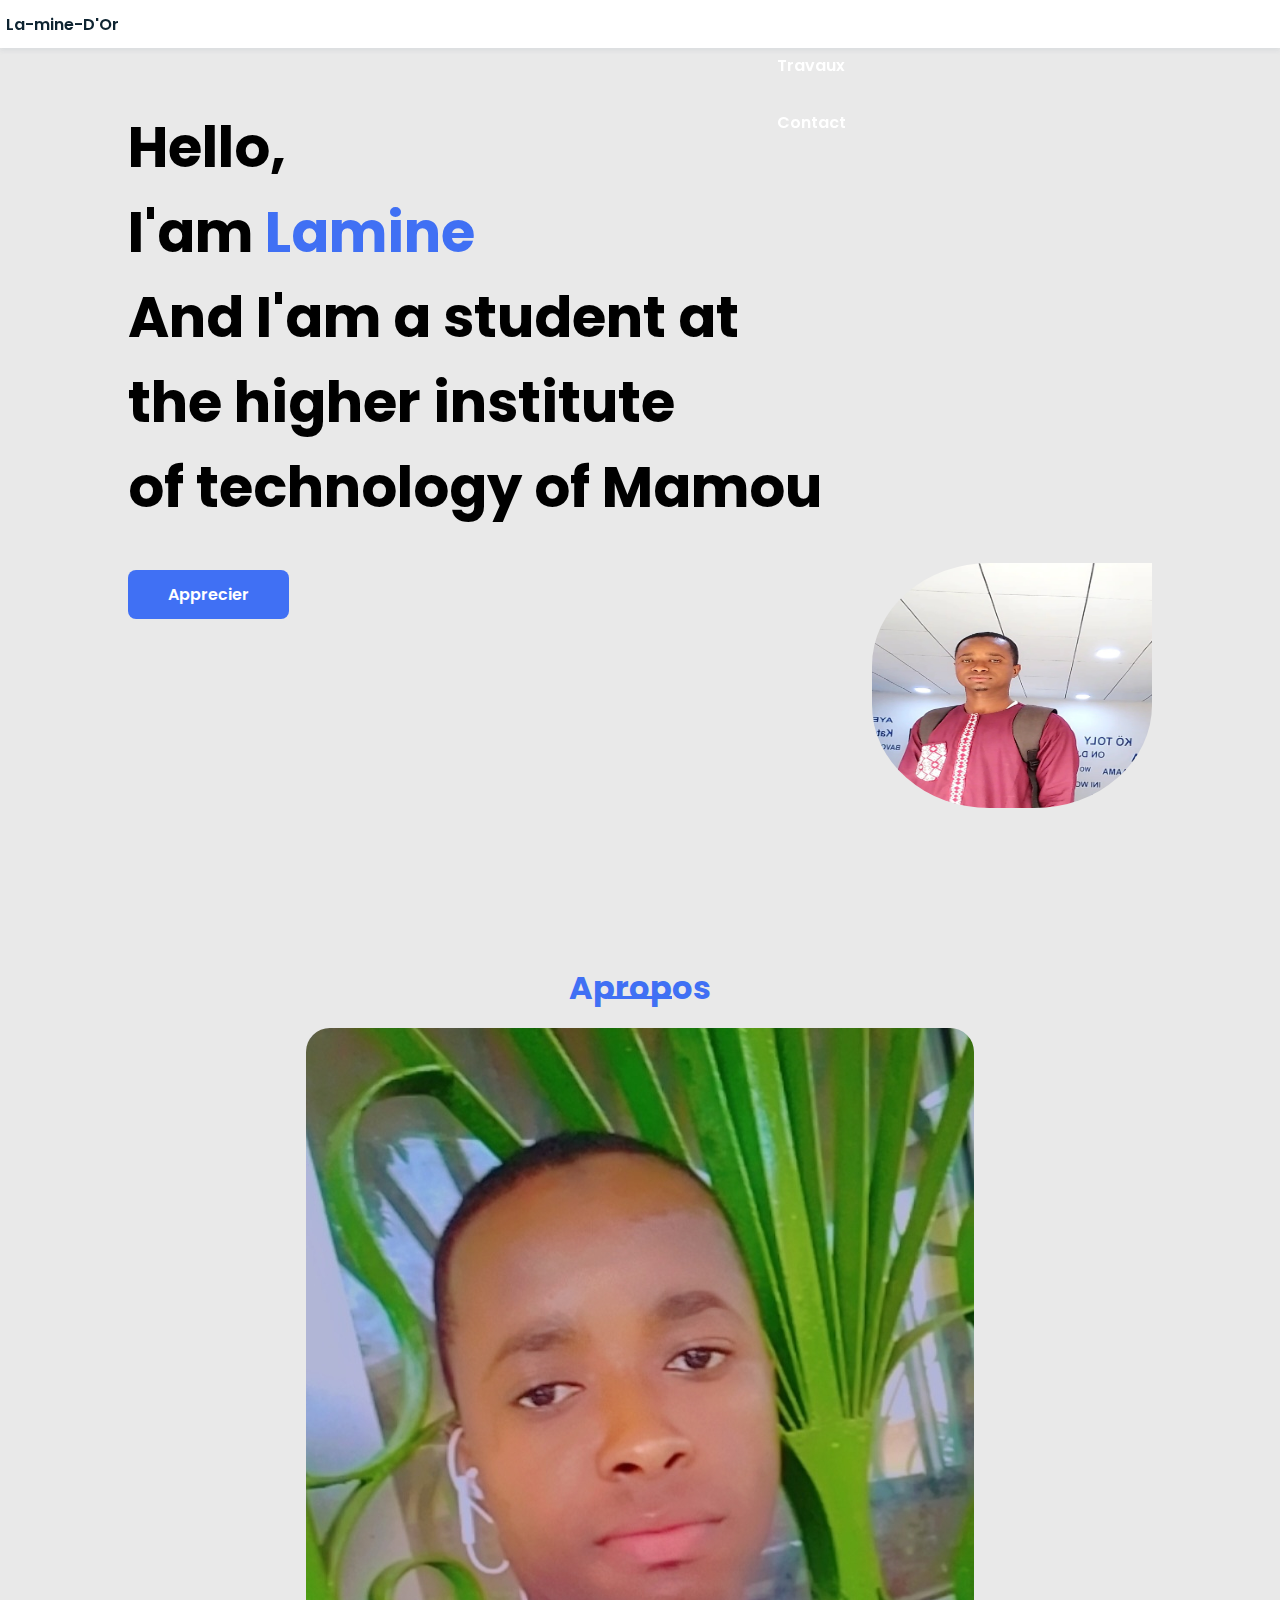
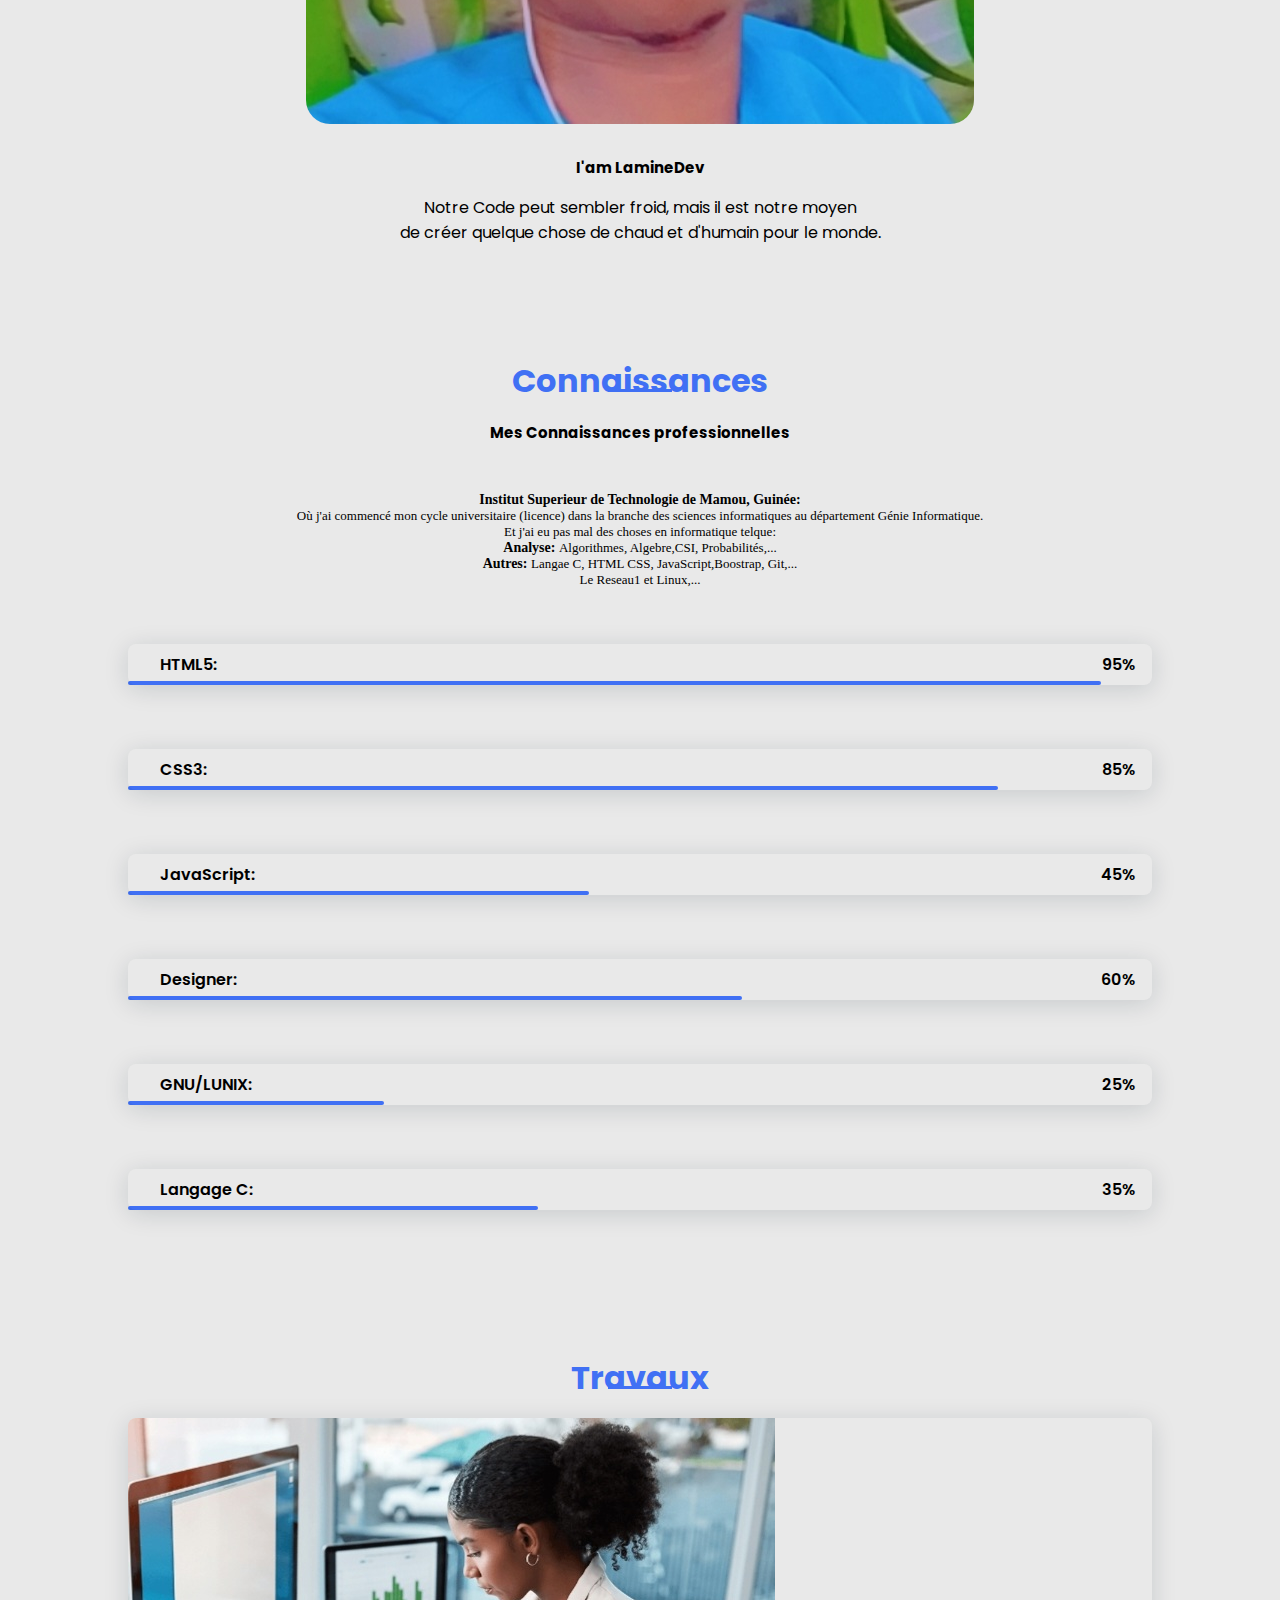
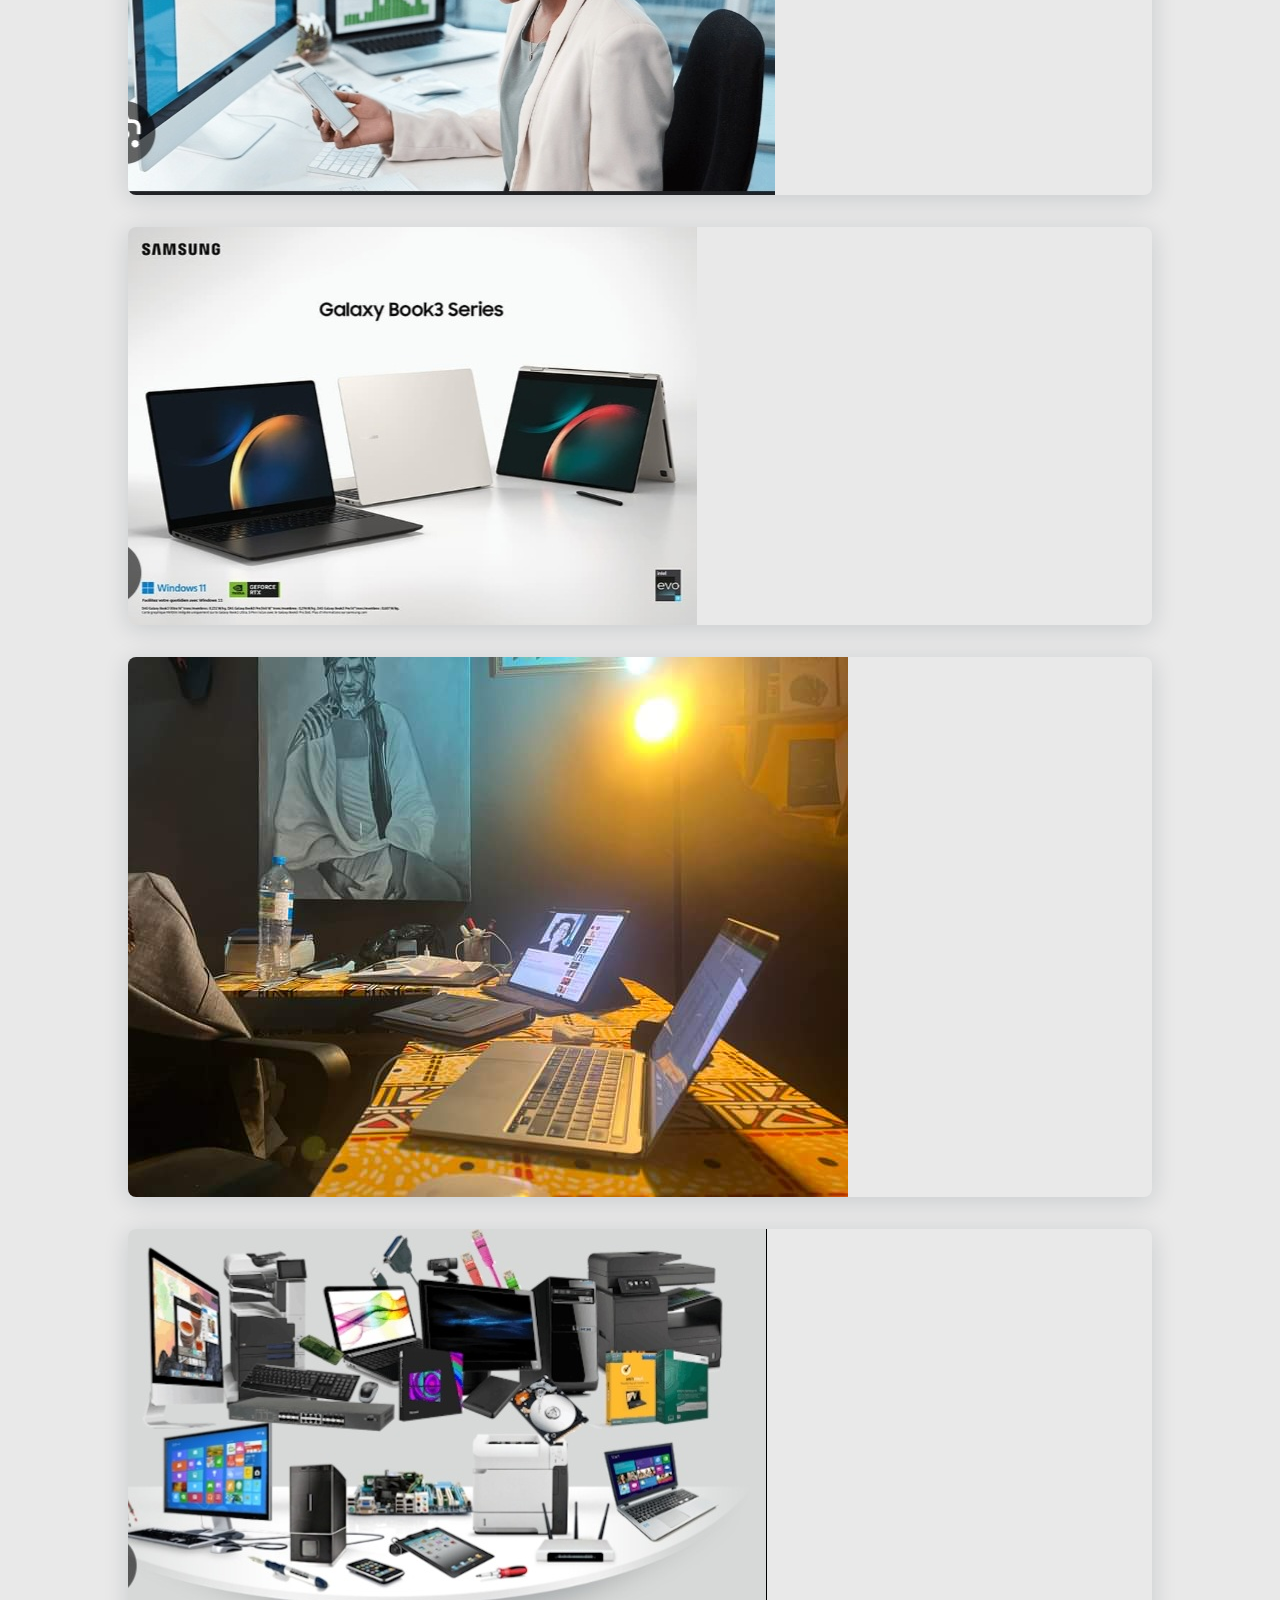
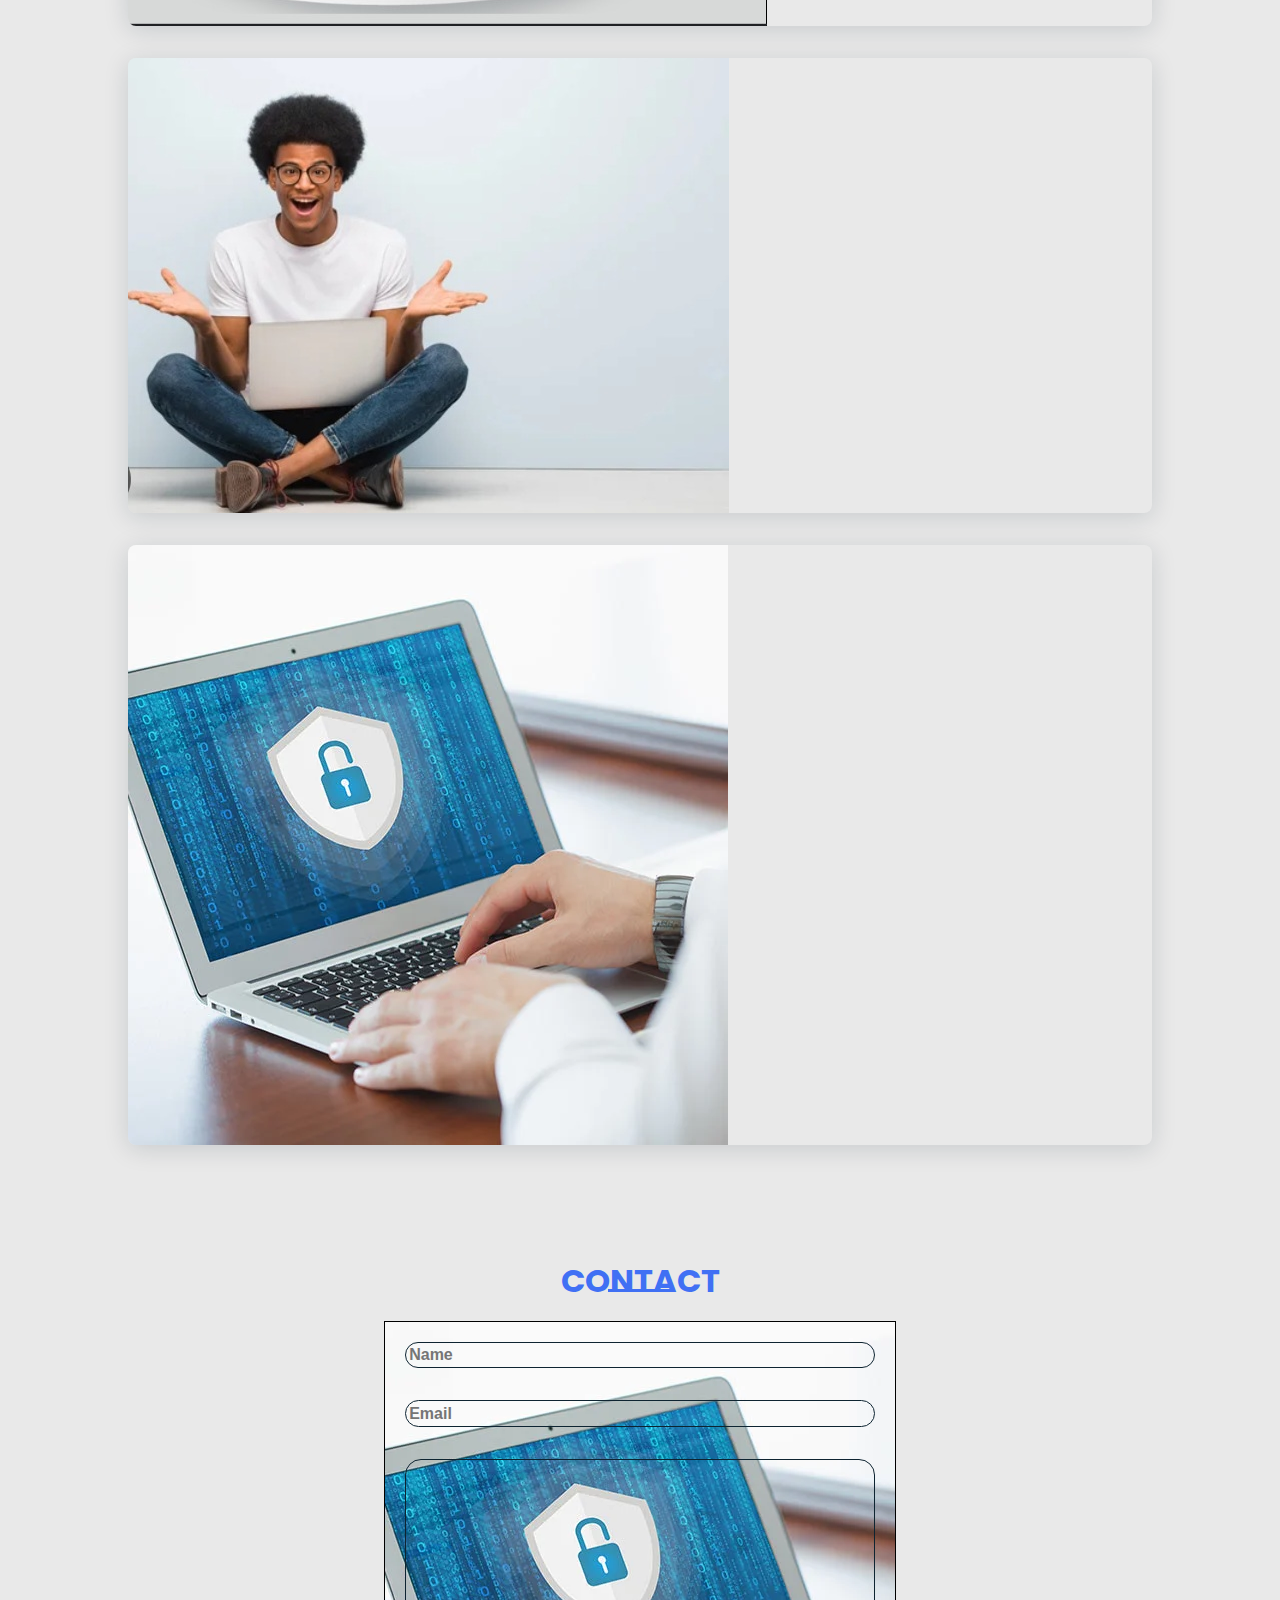
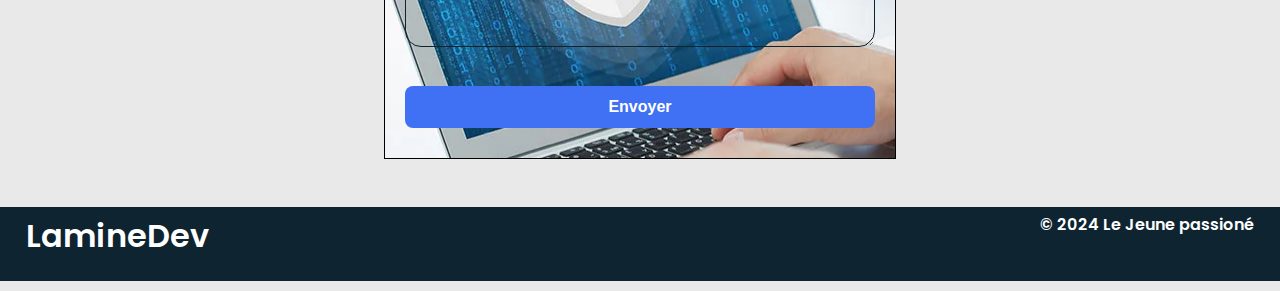
<file: index.html>
<!DOCTYPE html>
<html lang="en">
<head>
    <meta charset="UTF-8">
    <meta name="viewport" content="width=device-width, initial-scale=1.0">
    <link rel="stylesheet" href="style.css">
    <link rel="stylesheet" href="https://cdnjs.cloudflare.com/ajax/libs/font-awesome/6.5.1/css/all.min.css" integrity="sha512-DTOQO9RWCH3ppGqcWaEA1BIZOC6xxalwEsw9c2QQeAIftl+Vegovlnee1c9QX4TctnWMn13TZye+giMm8e2LwA==" crossorigin="anonymous" referrerpolicy="no-referrer" />

    <!-- <link rel="stylesheet" href="fontawesome-free-6.5.1-web/css/all.css"> -->
    <!-- <link href="https://cdn.jsdlivr.net/npm/boxicons@2.0.5/css/boxicons.min.css" rel="stylesheet"> -->
    <title>Mon CV</title>
</head>
<body>
    <!-- =====HEADER==== -->
    <header class="l-header">
        <nav class="nav bd-grid">
            <div class="user">
                <img src="Mesimage/Logo.jpg" alt="" class="use">
            </div>
            <div class="nomLogo">
                <a href="#" class="nav__logo">La-mine-D'Or</a>
            </div>
            
        <div class="nav__menu" id="nav-menu">
            <ul class="nav__list">
                <li class="nav__item"><a href="#home" class="nav__link active">Accueil</a></li>
                <li class="nav__item"><a href="#about" class="nav__link">Apropos</a></li>
                <li class="nav__item"><a href="#skills" class="nav__link">Connaissances</a></li>
                <li class="nav__item"><a href="#work" class="nav__link">Travaux</a></li>
                <li class="nav__item"><a href="#contact" class="nav__link">Contact</a></li>
            </ul>
        </div>
        <div class="nav__toggle" id="nav-toggle">
            <i class="fa-solid fa-list"></i>
        </div>
        </nav>
    </header>

    <main class="l-main">
        <!-- ======Accueil==== -->
        <section class="home bd-grid" id="home">
            <div class="home__data">
                <h1 class="home__title">Hello, <br>I'am <span class="home__title-color">Lamine</span><br>And I'am a student at <br> the higher institute <br> of technology of Mamou</h1>
                <a href="#" id="apprecie" class="button aprrecie">Apprecier</a>
            </div>

            <div class="home__social">
                <a href="#" class="home__social-icon"><i class="fa-brands fa-linkedin"></i></a>
                <a href="#" class="home__social-icon"><i class="fa-brands fa-github"></i></a>
                <a href="#" class="home__social-icon"><i class="fa-brands fa-twitter"></i></a>
            </div>
            <div class="home__img">
                <img src="Mesimage/humain.jpg" alt="" class="img1">
            </div>
        </section>
        <!-- =====Apropos==== -->
        <section class="about section" id="about">
            <h2 class="section-title">Apropos</h2>

            <div class="about__container bd-grid">
                <div class="about__img">
                    <img src="Mesimage/photo.jpg" alt="">
                </div>
                <div>
                    <h2 class="about__subtitle">I'am LamineDev</h2>
                    <p class="about__text">
                        Notre Code peut sembler froid, mais il est notre moyen <br>
                        de créer quelque chose de chaud et d'humain pour le monde. 
                    </p>
                </div>
            </div>
        </section>
        <!-- =======Skills=== -->

        <section class="skills section" id="skills">
            <h2 class="section-title">Connaissances</h2>

            <div class="skills__container bd-grid">
                <h2 class="skills__subtitle">Mes Connaissances professionnelles</h2>
                <p class="skills__text">
                    <span class="titre">Institut Superieur de Technologie de Mamou, Guinée:</span><br>
                    Où j'ai commencé mon cycle universitaire (licence) dans la branche 
                    des sciences informatiques au département Génie Informatique.<br>
                    Et j'ai eu pas mal des choses en informatique telque: <br>
                    <span class="titre">Analyse: </span>Algorithmes, Algebre,CSI, Probabilités,... <br>
                    <span class="titre">Autres: </span>
                    Langae C, HTML CSS, JavaScript,Boostrap, Git,...<br>
                    Le Reseau1 et Linux,...
                </p>

                <div class="skills__data">
                    <div class="skills__names"> 
                        <i class="fa-brands fab fa-html5 skills__icon html-ba"></i>
                        <span class="skills__names">HTML5:</span>
                    </div>

                    <div>
                        <span class="skills__percentage">95%</span>
                    </div>

                    <div class="skills__bar skills__html"></div>
                </div>
                    <div class="skills__data">
                        <div class="skills__names">
                            <i class="fa-brands fab fa-css3 skills__icon style-css"></i>
                            <span class="skills__names">CSS3:</span>
                        </div>
    
                        <div>
                            <span class="skills__percentage">85%</span>
                        </div>

                        <div class="skills__bar skills__css "></div>
                    </div>

                    <div class="skills__data">
                        <div class="skills__names">
                            <i class="fa-brands fab fab fa-js skills__icon JavaScript"></i>
                            <span class="skills__names">JavaScript:</span>
                        </div>
    
                        <div>
                            <span class="skills__percentage">45%</span>
                        </div>

                        <div class="skills__bar skills__js"></div>
                    </div>

                    <div class="skills__data">
                        <div class="skills__names">
                            <i class="fas fa-paint-roller skills__icon designer"></i>
                            <span class="skills__names">Designer:</span>
                        </div>
    
                        <div>
                            <span class="skills__percentage">60%</span>
                        </div>

                        <div class="skills__bar skills__ux"> </div>
                    </div>

                    <div class="skills__data">
                        <div class="skills__names">
                            <i class="fab fa-wolf-pack-battalion skills__icon hacking"></i>
                            <span class="skills__names">GNU/LUNIX:</span>
                        </div>
    
                        <div>
                            <span class="skills__percentage">25%</span>
                        </div>

                        <div class="skills__bar skills__hack"></div>
                    </div>

                    <!-- =====repris de hack=== -->
                    <div class="skills__data">
                        <div class="skills__names">
                            <i class="fab fa-contao skills__icon hacking"></i>
                            <span class="skills__names">Langage C:</span>
                        </div>
    
                        <div>
                            <span class="skills__percentage">35%</span>
                        </div>

                        <div class="skills__bar skills__hack1"></div>
                    </div>
                    <!-- ========== Image a changer================ -->
                    <!-- <div>
                        <img src="image/Bureau.jpg" alt="" class="skills__img skills__img1">
                    </div> -->
            </div>
        </section>

        <!-- ======Work======== -->
        <section class="work section" id="work">
            <h2 class="section-title">Travaux</h2>

            <div class="work__container bd-grid">
                <div class="work__img">
                    <img src="Mesimage/FemmeInfor.jpg" alt="">
                </div>

                <div class="work__img">
                    <img src="Mesimage/Pc.jpg" alt="">
                </div>

                <div class="work__img">
                    <img src="Mesimage/tr.jpg" alt="">
                </div>

                <div class="work__img">
                    <img src="Mesimage/NoOutils1.jpg" alt="">
                </div>

                <div class="work__img">
                    <img src="Mesimage/LOGO2.jpg" alt="">
                </div>

                <div class="work__img">
                    <img src="Mesimage/Securite.jpg" alt="">
                </div>
            </div>
        </section>
        <!-- ======Contact====== -->
        <section class="contact section" id="contact">
            <h2 class="section-title">CONTACT</h2>

            <div class="contact__container bd-grid">
                <form action="" class="contact__form">
                    <input type="text" placeholder="Name" class="contact__input">
                    <input type="mail" placeholder="Email" class="contact__input">
                    <textarea name="" id="" cols="0" rows="10" class="contact__input"></textarea>

                    <input type="button" value="Envoyer" class="contact__button button">
                </form>
            </div>
        </section>
    </main>
    <footer class="footer">
        <p class="footer__title">LamineDev</p>

        <div class="footer__social">
            <a href="#" class="footer__icon"> <i class="fab fa-facebook-f"></i> </a>
            <a href="#" class="footer__icon"><i class="fab fa-git"></i></a>
            <a href="#" class="footer__icon"><i class="fab fa-instagram"></i></a>
            <a href="#" class="footer__icon"><i class="fab fa-youtube"></i></a>
        </div>
        <p class="passion">&#169; 2024 Le Jeune passioné</p>
    </footer>
    
    <!-- <script src="https://unpkg.com/scrollreveal"></script> -->
    
    <script src="script.js"></script>
</body>
</html>
</file>
<file: style.css>
@import url(https://fonts.googleapis.com/css2?family=Poppins:wht@400;600;700&disp);
:root{
    --header-height:3rem;
    --font-semi:600;
}
:root{
    --first-color:#4070F4;
    --second-color: #0E2431;
}
/* Fuente y tipografia */
:root{
    --body-font: 'Poppins', sans-serif;
    --big-font-size:2rem;
    --h2-font-size: 1.25rem;
    --normal-font-size:0.938rem;
}
@media screen and (min-width: 768px){
    :root{
        --big-font-size:3.5rem;
        --h2-font-size: 2rem;
        --normal-font-size: 1rem;
    }
}

/* margenes */
:root{
    --mb-1: 0.5rem; 
    --mb-2: 1rem;
    --mb-3: 1.5rem;
    --mb-4: 2rem;
    --mb-5: 2.5rem;
    --mb-6: 3rem;
}

/* z-indexe */
:root{
    --z-back: -10;
    --z-normal: 1;
    --z-tooltip: 1;
    --z-fixed: 100;
}
/* Bases */
*,::before,::after{
    box-sizing: border-box;
}
html{
    scroll-behavior: smooth; 
}
body{
    margin: var(--header-height) 0 0 0;
    font-family: var(--body-font);
    font-size: var(--normal-font-size);
      
    background-color: rgb(233, 233, 233);
}
h1,h2,p{
    margin: 0;
}
ul{
    margin: 0;
    padding: 0;
    list-style: none;
}
a{
    text-decoration: none;
}
img{
    max-width: 100%;
    height: auto;
    display: block;
}
/* CLASSES CSS*/
.section-title{
    position: relative;
    font-size: var(--h2-font-size);
    color: var(--first-color);
    margin-top: var(--mb-2);
    margin-bottom: var(--mb-2);
    text-align: center;
}

/* Users */
.user{
    position: relative;
    width: 40px;
    right: 26%;
    height: 40px;
    border-radius: 50%;
    overflow: hidden;
    cursor: pointer;
}
.user img{
    position: absolute;
    top: 0;
    right: 0;
    width: 100%;
    height: 100%;
    object-fit: cover;
}

/* */
.section-title::after{
    position: absolute;
    content: "";
    width: 64px;
    height: 0.18rem;
    left: 0;
    right: 0;
    margin: auto;
    top: 2rem;
    background-color: var(--first-color);
    /* */
}
.section{
    padding-top: 3rem;
    padding-bottom: 3rem;
}

/* =======Layout========== */
.bd-grid{
    max-width: 1024px;
    display: grid;
    grid-template-columns: 100%;
    grid-column-gap: 2rem;
    width: calc(100% - 2rem);
    margin-left: var(--mb-2);
    margin-right: var(--mb-2);
}
.l-header{
    width: 100%;
    position: fixed;
    top: 0;
    left: 0;
    z-index: var(--z-fixed);
    background-color: #fff;
    box-shadow: 0 3px 4px rgb(146, 161, 176, .15);
}
.nav{
    height: var(--header-height);
    display: flex;
    justify-content: space-between;
    align-items: center;
    font-weight: var(--font-semi);
}
@media screen and (max-width: 768px){
    .nav__menu{
        position: fixed;
        top: var(--header-height);
        right: -100%;
        width: 70%;
        height: 100%;
        padding: 2rem;
        background-color: var(--second-color);
        transition: 0.5s;
    }
}
.nav__item{
    margin-bottom: var(--mb-4);
}
.nav__link{
    position: relative;
    color: #fff;
}
.nav__link:hover{
    position: relative;
}
/* Le remplaçant ========== Revoir*/
.nav__link:hover::after{
    position: absolute;
    content: "";
    width: 100%;
    height: 0.18rem;
    left: 0;
    top: 2rem;
    background-color: var(--first-color);
}
/* Le remplacé de remplaçant;;;;======================= c'est bon maintenant*/
/* .nav__link:hover{
    background-color: rgb(68, 0, 255);
    color: white;
    cursor: pointer;
    transform: scale(1.03);
    transition: ease-out 0.5s;
} */

.nav__logo{
    color: var(--second-color);
    
}
.nomLogo{
    position: relative;
    right: 40%;
    overflow: hidden;
}
.nav__toggle{
    color: var(--second-color);
    font-size: 1.5rem;
    cursor: pointer;
}
/* Active menu */
.active::after{
    position: absolute;
    content: "";
    width: 100%;
    height: 0.18rem;
    left: 0;
    top: 2rem;
    background-color: var(--first-color);
}
.show{
    right: 0;
}

/* ======home====== */
.home{
    height: calc(100vh - 3rem);
    row-gap: 1rem;
}
.home__data{
    align-self: center;
}
.home__title{
    font-size: var(--big-font-size);
    margin-bottom: var(--mb-5);
}
.home__title-color{
    color: var(--first-color);
}
.home__social{
    display: flex;
    flex-direction: column;
}
.home__social-icon{
    width: max-content;
    margin-bottom: var(--mb-4);
    font-size: 2rem;
    color: var(--first-color);
}
.home__social-icon:hover{
    color: var(--second-color);
}
.home__img{
    position: absolute;
    right: 10%;
    bottom: 0;
    
    /* ======================== VERIFIER LE CODE LA OK OK ============0K== */
    /* box-shadow: 0 14px 45px rgba(14, 36, 49, .15); */
    
}
.img1{
    width: 280px;
    height: 245px;
    margin-bottom: 33%;
    margin-top: 10%;
    border-radius: 42%;
    
    border-top-right-radius: 0;
}
.titre{
    text-align: center;
    font-weight: bold;
    font-size: 14px;
    color:black;
}
h2{
    font-size:15px;
}
.skills__text{
    margin-bottom: var(--mb-3);
    font-size: 13px;
    font-weight: 250;
    font-family:Georgia, 'Times New Roman', Times, serif;
    color: black;
}
.button{
    display: inline-block;
    background-color: var(--first-color);
    color: #fff;
    padding: .75rem 2.5rem;
    font-weight: var(--font-semi);
    border-radius: .5rem;
    cursor: pointer;
}
.button:hover{
    box-shadow: 0 100px 136px rgb(0, 0, 0, .15);
}
.about__container{
    row-gap: 2rem;
    text-align: center;
}
.about__subtitle{
    margin-bottom: var(--mb-2);
}
.about__img{
    justify-self: center;
}
.about__img img{
    border-radius: 1.5rem;
}
.skills__container{
    row-gap: 2rem;
    text-align: center;
}
.skills__subtitle{
    margin-bottom: var(--mb-2);
}

.skills__data{
    display: flex;
    justify-content: space-between;
    align-items: center;
    padding: .5rem 1rem;
    position: relative;
    font-weight: var(--font-semi);
    border-radius: .5rem;
    margin-bottom: var(--mb-4);
    box-shadow: 0 4px 25px rgba(14, 36, 49, .15);
}
.skills__icon{
    font-size: 2rem;
    margin-right: var(--mb-2);

}
.skills__names{
    display: flex;
    align-items: center;
}
.skills__bar{
    position: absolute;
    left: 0;
    bottom: 0;
    background-color: var(--first-color);
    height: .25rem;
    border-radius: .5rem;
    z-index: var(--z-back);
}
.skills__html{
    width: 95%;
}
.skills__css{
    width: 85%;
}
.skills__js{
    width: 45%;
}
.skills__ux{
    width: 60%;
}
.skills__hack{
    width: 25%;
}
.skills__hack1{
    width: 40%;
}
.skills__img{
    border-radius: .5rem;
    margin-left: auto;
    margin-right: auto;
}

/* ===================== COULEURS AJOUTEES================ */
.html-ba{
    color: rgba(247, 9, 9, 0.999);
}
.style-css{
    color: var(--first-color);
}
.JavaScript{
    color: rgb(255, 255, 20);
}
.designer{
    color: blue;
}
.hacking{
    color: #0E2431;
}
/* =================FIN DES COULEURS AJOUTEES=================== */

/* ================= WORK========= */
.work{
    text-align: center;
}
.work__container{
    row-gap: 2rem;
}
.work__img{
    box-shadow: 0 4px 25px rgba(14, 36, 49, .15);
    border-radius: .5rem;
    overflow: hidden;
}
.work__img img{
    transition: 1s;
    cursor: pointer;
}
.work__img img:hover{
    transform: scale(1.1);
}

/* ==========CONTACT============ */

.contact form{
    width: 50%;
    margin: auto;
    border: 1px solid black;
    padding: 20px;
    background-image: url('Mesimage/Securite.jpg');
    background-repeat: no-repeat;
}
input, textarea{
    width: 100%;
    margin-bottom: 10px;
    border-radius: 30px;
    border: 2px solid blue;
    outline: none;
    background-color: transparent;
}

.contact__input{
    width: 100%;
    font-size: var(--normal-font-size);
    font-weight: var(--font-semi);
    padding: 0.2rem;
    border-radius: 1rem;
    border: 0.08rem solid var(--second-color);
    outline: none;
    margin-bottom: var(--mb-4);
}
.contact__button{
    display: block;
    border: none;
    outline: none;
    font-size: var(--normal-font-size);
    cursor: pointer;
    margin-left: auto;
}

/* ===========FOOTER========= */
.footer{
    background-color: var(--second-color);
    color: #fff;
    /* text-align: center; */
    font-weight: var(--font-semi);
    padding: 0.3rem 0;

    display: flex;
    justify-content: space-between;
}
.footer__title{
    font-size: 2rem;
    margin-bottom: var(--mb-2);

    margin-left: 2%;
}
.passion{
    margin-right: 2%;
}
.footer__social{
    margin-bottom: var(--mb-2);
}
.footer__icon{
    font-size: 1.5rem;
    color: #fff;
    margin: 0 var(--mb-3);
}
/* =========RESPONSIVES DES MEDIAS QUERIES========= */
/* @media screen and (min-width:768px){
    body{
        margin: 0;
    }
    .section{
        padding-top: 4rem;
        padding-bottom: 3rem;
    }
    .section-title{
        margin-bottom: var(--mb-6);
    }
    .section-title::after{
        width: 80px;
        top: 3rem;
    }

    .nav{
        height: calc(var(--header-height) + 1rem);
    }
   
    .nav__list{
        display: flex;
        padding-top: 0;
    }
    .nav__item{
        margin-left: var(--mb-6);
        margin-bottom: 0;
    }
    .nav__toggle{
        display: none;
    }
    .nav__link{
        color: var(--second-color);
    }

    .home{
        height: 100vh;
    }
    .home__data{
        align-self: flex-end;
    }
    .home__social{
        padding-top: 0;
        padding-bottom: 2.5rem;
        flex-direction: row;
        align-self: flex-end;
    }
    .home__social-icon{
        margin-bottom: 0;
        margin-right: var(--mb-4);
    }
    .home__img{
        width: 357px;
        bottom: 25%;
    }

    .about__container, .skills__container{
        grid-template-columns: repeat(2,1fr);
        align-items: center;
        text-align: initial;
    }
    .about__img img{
        width: 300px;

    }
    .work__container{
        grid-template-columns: repeat(3, 1fr);
        grid-template-rows: repeat(2,1fr);
        column-gap: 2rem;
    }
    .contact__form{
        width: 350px;
    }
    .contact__container{
        justify-items: center;
    }
} */

.skills__img1{
    margin: 100px;
}


@media screen and (min-width: 1024px){
    .bd-grid{
        margin-left: auto;
        margin-right: auto;
    }
    
    .home__img{
        right: 10%;
    }
    
}

@media(max-width: 1000px){
    .l-header{
        left:76px;
    }
    .nav{
        width: 75%;
        left: 0;
    }
}

@media (max-width: 480px){
    .user{
        min-width: 40px;
       
    }
}




/* Media queries pour la mise en page responsive */

@media only screen and (max-width: 600px) {
    /* Styles pour les écrans de petite taille */
    header {
        padding: 5px;
    }
    nav {
        padding: 5px;
    }
    main {
        padding: 8px;
    }
    footer {
        margin-bottom: 0;
        padding: 2px;
    }

    /* ================ Style pour les details de css =========== */
    .home__social-icon{
        margin-bottom: 0;
        margin-right: var(--mb-4);
    }
    .home__img{
        width: 157px;
        bottom: 8%;
    }

    .about__container, .skills__container{
        grid-template-columns: repeat(2,1fr);
        align-items: center;
        text-align: initial;
    }
    
    .work__container{
        grid-template-columns: repeat(3, 1fr);
        grid-template-rows: repeat(2,1fr);
        column-gap: 2rem;
    }
    .contact__container{
        align-items: center;
        
    }
    .contact__form{
        margin: 7px 60px 0 55px;
        
        width: 350px;
        margin-bottom: 10%;
    }
    .contact__container{
        justify-items: center;
    }
}

/* ============ 2 Responsive ============ */
</file>
